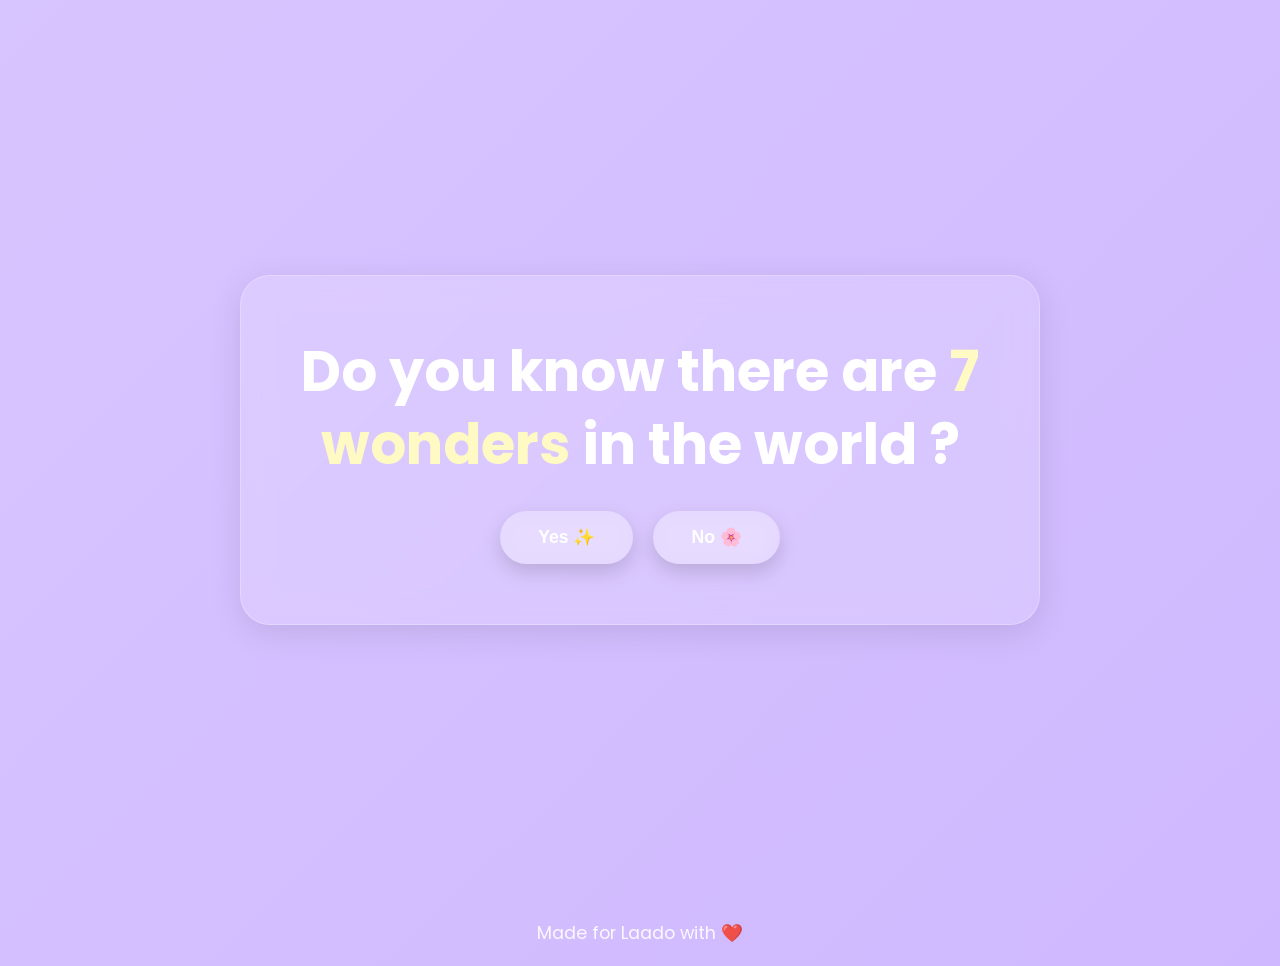
<file: index.html>
<!DOCTYPE html>
<html lang="en">

<head>
    <meta charset="UTF-8" />
    <meta name="viewport" content="width=device-width, initial-scale=1.0" />
    <title>7 Wonders</title>

    <link rel="stylesheet" href="style.css" />

    <link href="https://fonts.googleapis.com/css2?family=Poppins:wght@300;400;500;600;700&display=swap"
        rel="stylesheet">
</head>

<body class="fade-in">

    <div class="floating-bg"></div>

    <div class="container">

        <div class="glass-card">

            <h1 class="main-title">
                Do you know there are <span>7 wonders</span> in the world ?
            </h1>


            <div class="button-group">

                <button class="cute-btn" onclick="startWebsite('yes')">
                    Yes ✨
                </button>

                <button class="cute-btn" onclick="startWebsite('no')">
                    No 🌸
                </button>

            </div>

        </div>

    </div>

    <footer class="footer">
        Made for Laado with ❤️
    </footer>

    <script>

        function startWebsite(answer) {

            document.body.classList.add("fade-out");

            setTimeout(() => {
                window.location.href = `wonders.html?answer=${answer}`;
            }, 700);

        }

    </script>

</body>

</html>
</file>
<file: style.css>
* {
    margin: 0;
    padding: 0;
    box-sizing: border-box;
}

body {
    font-family: 'Poppins', sans-serif;
    min-height: 100vh;
    overflow-x: hidden;
    color: white;
    position: relative;
    background: linear-gradient(135deg, #d7c5ff, #cdb4ff, #e5d9ff, #f3e8ff);
    background-size: 400% 400%;
    animation: bgAnimation 15s ease infinite;
}

@keyframes bgAnimation {
    0% {
        background-position: 0% 50%;
    }

    50% {
        background-position: 100% 50%;
    }

    100% {
        background-position: 0% 50%;
    }
}

/* Floating Background */
.floating-bg::before {
    content: "🪻 ✨ 🌸 ☁️ 🌷 ✨";
    position: fixed;
    top: -10%;
    left: 0;
    width: 100%;
    font-size: 2rem;
    opacity: 0.35;
    animation: floating 18s linear infinite;
    pointer-events: none;
}

@keyframes floating {
    from {
        transform: translateY(-100px);
    }

    to {
        transform: translateY(120vh);
    }
}

/* Container */
.container {
    width: 100%;
    max-width: 1300px;
    margin: auto;
    padding: 40px 20px;
    min-height: 100vh;
    display: flex;
    flex-direction: column;
    justify-content: center;
    align-items: center;
}

/* Glass Card */
.glass-card {
    width: 100%;
    max-width: 800px;
    background: rgba(255, 255, 255, 0.15);
    backdrop-filter: blur(15px);
    border: 1px solid rgba(255, 255, 255, 0.25);
    border-radius: 30px;
    padding: 60px 40px;
    text-align: center;
    box-shadow: 0 8px 32px rgba(0, 0, 0, 0.1);
}

/* Titles */
.main-title {
    font-size: 3.5rem;
    line-height: 1.3;
    color: white;
}

.main-title span {
    color: #fff9c4;
}

.subtitle {
    margin-top: 20px;
    font-size: 1.2rem;
    opacity: 0.9;
}

.headline {
    font-size: 3rem;
    margin-bottom: 50px;
    text-align: center;
}

.special-title {
    margin-top: 80px;
    margin-bottom: 30px;
    text-align: center;
    font-size: 2rem;
}

/* Buttons */
.button-group {
    display: flex;
    justify-content: center;
    gap: 20px;
    flex-wrap: wrap;
    margin-top: 30px;
}

.cute-btn {
    padding: 16px 38px;
    border: none;
    border-radius: 50px;
    background: rgba(255, 255, 255, 0.25);
    backdrop-filter: blur(10px);
    color: white;
    font-size: 1.1rem;
    font-weight: 600;
    cursor: pointer;
    transition: 0.4s;
    box-shadow: 0 8px 20px rgba(0, 0, 0, 0.15);
}

.cute-btn:hover {
    transform: translateY(-5px) scale(1.05);
}

/* Cards */
.cards-container {
    width: 100%;
    display: grid;
    grid-template-columns: repeat(auto-fit, minmax(240px, 1fr));
    gap: 30px;
}

.flip-card {
    background: transparent;
    height: 340px;
    perspective: 1000px;
    cursor: pointer;
}

.flip-card-inner {
    position: relative;
    width: 100%;
    height: 100%;
    transition: transform 0.9s;
    transform-style: preserve-3d;
}

.flip-card.flipped .flip-card-inner {
    transform: rotateY(180deg);
}

.flip-card-front,
.flip-card-back {
    position: absolute;
    width: 100%;
    height: 100%;
    border-radius: 25px;
    overflow: hidden;
    backface-visibility: hidden;
    box-shadow: 0 10px 30px rgba(0, 0, 0, 0.15);
}

.flip-card-front {
    background: rgba(255, 255, 255, 0.18);
    backdrop-filter: blur(12px);
    display: flex;
    justify-content: center;
    align-items: center;
    text-align: center;
    padding: 20px;
}

.flip-card-front h2 {
    font-size: 1.8rem;
}

.flip-card-back {
    transform: rotateY(180deg);
}

.flip-card-back img{
    width:100%;
    height:100%;
    object-fit:cover;
}

/* Final Page */
.final-page {
    text-align: center;
}

.final-title {
    font-family: 'Pacifico', cursive;
    font-size: 5rem;
}

.big-heart {
    font-size: 5rem;
    margin-top: 10px;
    animation: heartbeat 1.5s infinite;
}

@keyframes heartbeat {
    0% {
        transform: scale(1);
    }

    50% {
        transform: scale(1.2);
    }

    100% {
        transform: scale(1);
    }
}

.love-text {
    margin-top: 15px;
    font-size: 1.4rem;
}

.special-image {
    margin-top: 40px;
    width: 90%;
    max-width: 450px;
    border-radius: 30px;
    box-shadow: 0 10px 35px rgba(0, 0, 0, 0.15);
    animation: floatImage 4s ease-in-out infinite;
}

@keyframes floatImage {
    0% {
        transform: translateY(0px);
    }

    50% {
        transform: translateY(-12px);
    }

    100% {
        transform: translateY(0px);
    }
}

/* Firework */
.firework {
    position: fixed;
    width: 10px;
    height: 10px;
    border-radius: 50%;
    pointer-events: none;
    z-index: 9999;
}

/* Footer */
.footer {
    width: 100%;
    text-align: center;
    padding: 20px;
    font-size: 1.1rem;
    opacity: 0.9;
}

/* Page Animation */
.fade-in {
    animation: fadeIn 0.8s ease;
}

.fade-out {
    animation: fadeOut 0.7s ease forwards;
}

@keyframes fadeIn {
    from {
        opacity: 0;
        transform: translateY(20px);
    }

    to {
        opacity: 1;
        transform: translateY(0);
    }
}

@keyframes fadeOut {
    to {
        opacity: 0;
        transform: scale(1.03);
    }
}

@media(max-width:768px){

    .main-title{
        font-size:2.3rem;
    }

    .headline{
        font-size:2rem;
    }

    .final-title{
        font-size:3.5rem;
    }

    .flip-card{
        height:300px;
    }

    .flip-card-back img{
    object-fit:contain;
    background:transparent;
    }

}
</file>
